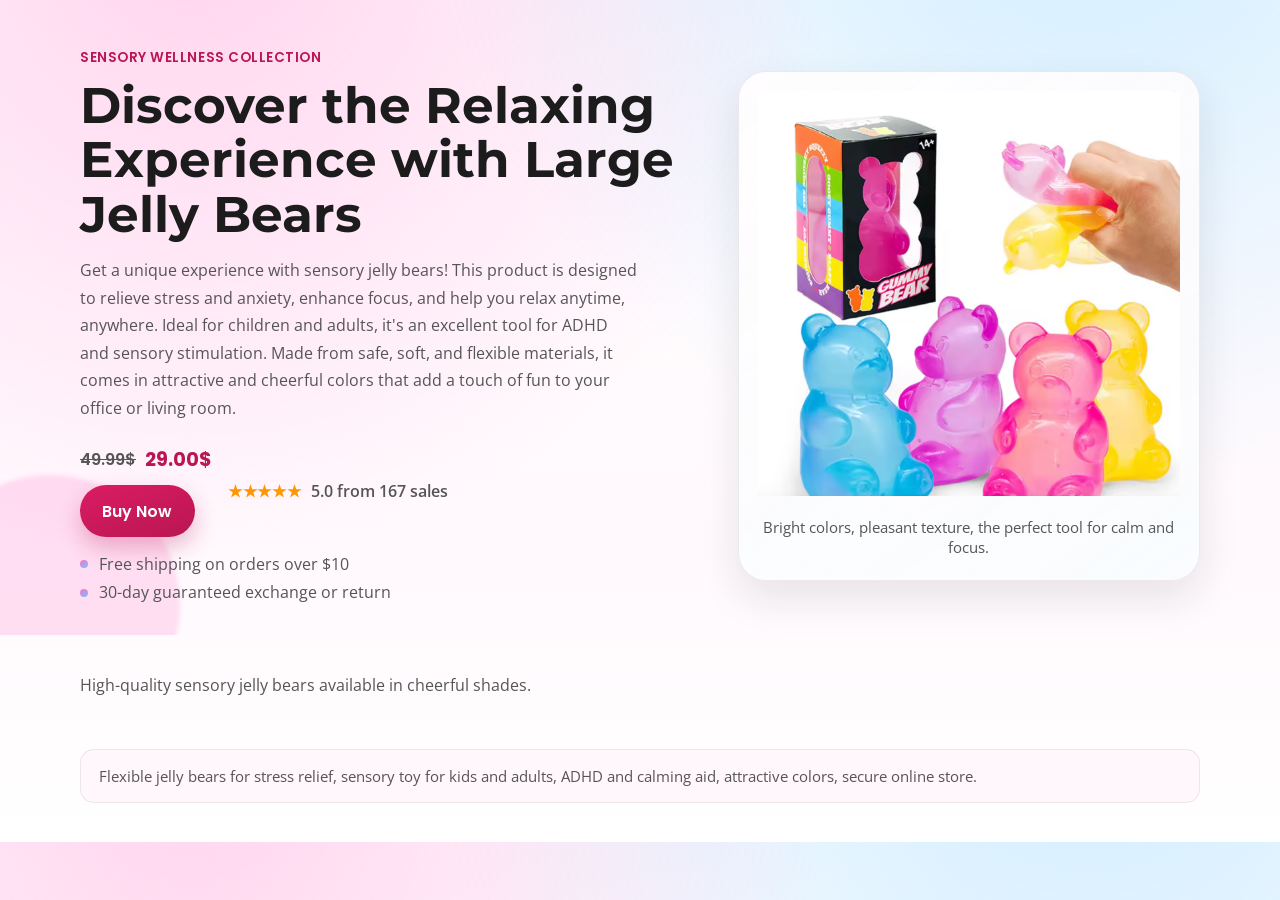
<file: index.html>
<!DOCTYPE html>
<html lang="en">
  <head>
    <meta charset="UTF-8" />
    <meta name="viewport" content="width=device-width, initial-scale=1.0" />
    <meta
      name="description"
      content="Flexible jelly bears for stress relief, sensory toy for kids and adults, ADHD and calming aid, attractive colors, secure online store."
    />
    <meta
      name="keywords"
      content="jelly bears, stress relief, sensory toy, ADHD aid, calming toy, kids, adults"
    />
    <title>Relaxing Large Jelly Bears | Calm & Focus</title>
    <link rel="preconnect" href="https://fonts.googleapis.com" />
    <link rel="preconnect" href="https://fonts.gstatic.com" crossorigin />
    <link
      href="https://fonts.googleapis.com/css2?family=Montserrat:wght@700&family=Open+Sans:wght@400;600&family=Poppins:wght@600;700&display=swap"
      rel="stylesheet"
    />
    <link rel="stylesheet" href="styles.css" />
  </head>
  <body>
    <header class="hero">
          <div class="hero__bg-shape hero__bg-shape--two"></div>
      <div class="container hero__content">
        <section class="hero__text">
          <p class="tag">Sensory Wellness Collection</p>
          <h1>Discover the Relaxing Experience with Large Jelly Bears</h1>
          <p class="lead">
            Get a unique experience with sensory jelly bears! This product is designed to relieve stress and anxiety, enhance focus, and help you relax anytime, anywhere. Ideal for children and adults, it's an excellent tool for ADHD and sensory stimulation. Made from safe, soft, and flexible materials, it comes in attractive and cheerful colors that add a touch of fun to your office or living room.
          </p>
          <div class="hero__actions">
            <div class="hero__buttons">
              <p class="hero-price">
                <span class="hero-price__old">49.99$</span>
                <span class="hero-price__new">29.00$</span>
              </p>
              <a class="cta" id="buy-now-btn" href="buy-now.html">Buy Now</a>
            </div>
            <div class="rating" aria-label="Customer rating">
              <span class="stars">&#9733;&#9733;&#9733;&#9733;&#9733;</span>
              <span>5.0 from 167 sales</span>
            </div>
          </div>
          <ul class="quick-tips" aria-label="Store guarantees">
            <li>Free shipping on orders over $10</li>
            <li>30-day guaranteed exchange or return</li>
          </ul>
        </section>

        <section class="hero__visual" aria-label="Featured jelly bear image">
          <div class="jelly-card jelly-card--pink">
            <a href="buy-now.html" class="image-link" id="buy-image-link" aria-label="Buy pink jelly bear">
              <img src="jell bear.png" alt="Pink jelly bear" class="bear-image" />
            </a>
            <p>Bright colors, pleasant texture, the perfect tool for calm and focus.</p>
          </div>
        </section>
      </div>
    </header>

    <main class="container">
      <section class="products" aria-labelledby="product-colors">
        <div class="section-header">
          <p>High-quality sensory jelly bears available in cheerful shades.</p>
        </div>
      </section>

      <section class="seo" aria-label="SEO summary text">
        <p>
          Flexible jelly bears for stress relief, sensory toy for kids and adults, ADHD and calming aid, attractive colors, secure online store.
        </p>
      </section>
    </main>

    <script>
      const TRACKING_URL = "https://script.google.com/macros/s/AKfycbxA89buwz7hwWM6EcuTEYWIF3dvmYy21kNyxbke8QE42hQdnwol8lZkxEajnZh9mGjb2w/exec";
      const trackingPixels = [];

      function trackBuyEvent(source) {
        const payload = new URLSearchParams({
          event_name: "buy_click",
          event_time: new Date().toISOString(),
          source,
          page: window.location.pathname,
        });

        const trackingPixel = new Image();
        trackingPixel.src = `${TRACKING_URL}?${payload.toString()}`;
        trackingPixels.push(trackingPixel);
      }

      document.getElementById("buy-now-btn")?.addEventListener("click", () => {
        trackBuyEvent("hero_buy_button");
      });

      document.getElementById("buy-image-link")?.addEventListener("click", () => {
        trackBuyEvent("hero_image_link");
      });
    </script>
  </body>
</html>
</file>
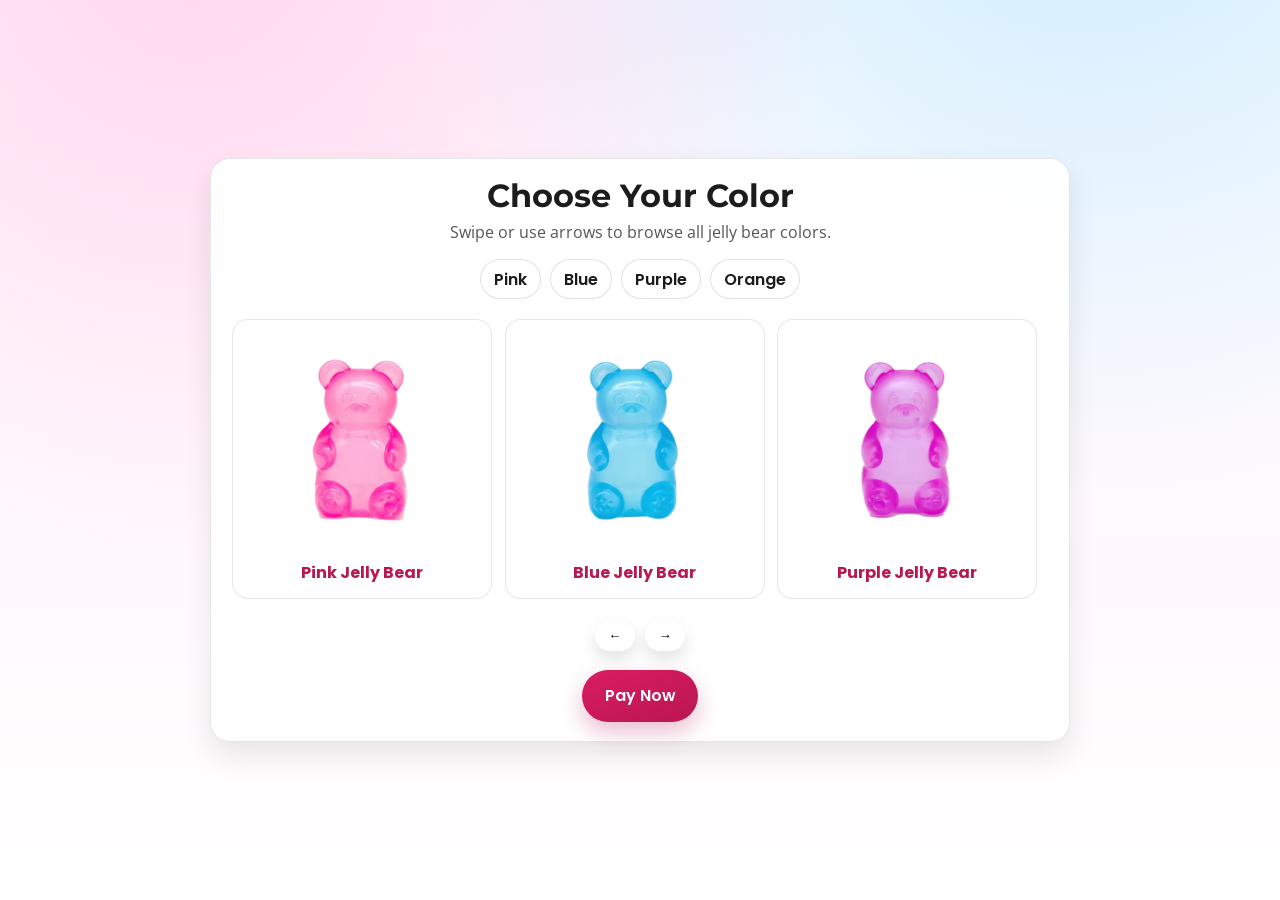
<file: buy-now.html>
<!DOCTYPE html>
<html lang="en">
  <head>
    <meta charset="UTF-8" />
    <meta name="viewport" content="width=device-width, initial-scale=1.0" />
    <title>Choose Color | Jelly Bear</title>
    <link rel="preconnect" href="https://fonts.googleapis.com" />
    <link rel="preconnect" href="https://fonts.gstatic.com" crossorigin />
    <link
      href="https://fonts.googleapis.com/css2?family=Montserrat:wght@700&family=Open+Sans:wght@400;600&family=Poppins:wght@600;700&display=swap"
      rel="stylesheet"
    />
    <link rel="stylesheet" href="styles.css" />
    <style>
      .color-page {
        min-height: 100vh;
        display: grid;
        place-items: center;
        padding: 2rem 1rem;
      }

      .color-card {
        width: min(860px, 96vw);
        background: rgba(255, 255, 255, 0.96);
        border: 1px solid rgba(28, 28, 28, 0.1);
        border-radius: 20px;
        box-shadow: 0 14px 28px rgba(28, 28, 28, 0.1);
        padding: 1.2rem;
      }

      .color-card h1 {
        margin: 0;
        text-align: center;
        font-size: clamp(1.4rem, 4vw, 2rem);
      }

      .color-subtitle {
        text-align: center;
        margin: 0.5rem 0 1rem;
        color: var(--text-secondary);
      }

      .color-pills {
        display: flex;
        justify-content: center;
        flex-wrap: wrap;
        gap: 0.6rem;
        margin-bottom: 1rem;
      }

      .color-pill {
        border: 1px solid rgba(28, 28, 28, 0.12);
        border-radius: 999px;
        padding: 0.4rem 0.8rem;
        font-weight: 600;
        font-family: "Poppins", sans-serif;
        background: #fff;
      }

      .gallery {
        position: relative;
      }

      .gallery-track {
        display: grid;
        grid-auto-flow: column;
        grid-auto-columns: min(260px, 72vw);
        gap: 0.8rem;
        overflow-x: auto;
        scroll-snap-type: x mandatory;
        scroll-behavior: smooth;
        padding: 0.25rem 0.1rem 0.6rem;
      }

      .gallery-track::-webkit-scrollbar {
        height: 8px;
      }

      .gallery-track::-webkit-scrollbar-thumb {
        background: rgba(184, 22, 82, 0.35);
        border-radius: 999px;
      }

      .gallery-item {
        scroll-snap-align: center;
        background: #ffffff;
        border: 1px solid rgba(28, 28, 28, 0.1);
        border-radius: 16px;
        padding: 0.8rem;
        display: grid;
        gap: 0.45rem;
        text-align: center;
      }

      .gallery-item img {
        width: 100%;
        height: 220px;
        object-fit: contain;
      }

      .gallery-item strong {
        font-family: "Poppins", sans-serif;
        color: var(--cta-dark);
      }

      .gallery-nav {
        display: flex;
        justify-content: center;
        gap: 0.6rem;
        margin-top: 0.8rem;
      }

      .gallery-nav button {
        border: 0;
        background: #ffffff;
        border-radius: 999px;
        padding: 0.45rem 0.85rem;
        font-weight: 700;
        cursor: pointer;
        box-shadow: 0 8px 16px rgba(28, 28, 28, 0.12);
      }

      .pay-wrap {
        margin-top: 1.2rem;
        display: grid;
        place-items: center;
      }
    </style>
  </head>
  <body>
    <main class="color-page">
      <section class="color-card">
        <h1>Choose Your Color</h1>
        <p class="color-subtitle">Swipe or use arrows to browse all jelly bear colors.</p>

        <div class="color-pills" aria-label="Available colors">
          <span class="color-pill">Pink</span>
          <span class="color-pill">Blue</span>
          <span class="color-pill">Purple</span>
          <span class="color-pill">Orange</span>
        </div>

        <div class="gallery">
          <div class="gallery-track" id="gallery-track" aria-label="Jelly bear gallery">
            <article class="gallery-item">
              <img src="pink jell bear.png" alt="Pink jelly bear" />
              <strong>Pink Jelly Bear</strong>
            </article>
            <article class="gallery-item">
              <img src="blue jell bear.png" alt="Blue jelly bear" />
              <strong>Blue Jelly Bear</strong>
            </article>
            <article class="gallery-item">
              <img src="purple jell bear.png" alt="Purple jelly bear" />
              <strong>Purple Jelly Bear</strong>
            </article>
            <article class="gallery-item">
              <img src="orange jell bear.png" alt="Orange jelly bear" />
              <strong>Orange Jelly Bear</strong>
            </article>
          </div>

          <div class="gallery-nav">
            <button type="button" id="prev-btn" aria-label="Previous image">&#8592;</button>
            <button type="button" id="next-btn" aria-label="Next image">&#8594;</button>
          </div>
        </div>

        <div class="pay-wrap">
          <a class="cta" href="https://www.paypal.com/ncp/payment/YWVYYHDVAAUT4" target="_blank" rel="noopener noreferrer">Pay Now</a>
        </div>
      </section>
    </main>

    <script>
      const track = document.getElementById("gallery-track");
      const prevBtn = document.getElementById("prev-btn");
      const nextBtn = document.getElementById("next-btn");

      const step = () => Math.max(260, track.clientWidth * 0.8);

      prevBtn.addEventListener("click", () => {
        track.scrollBy({ left: -step(), behavior: "smooth" });
      });

      nextBtn.addEventListener("click", () => {
        track.scrollBy({ left: step(), behavior: "smooth" });
      });
    </script>
  </body>
</html>
</file>
<file: styles.css>
:root {
  --pink: #ff6ec7;
  --blue: #6ec7ff;
  --purple: #c47eff;
  --orange: #ffab5e;
  --text-main: #1c1c1c;
  --text-secondary: #555555;
  --white: #ffffff;
  --cta: #db1c62;
  --cta-dark: #b91652;
  --surface: #fff7fc;
}

* {
  box-sizing: border-box;
}

body {
  margin: 0;
  font-family: "Open Sans", sans-serif;
  color: var(--text-main);
  background:
    radial-gradient(circle at 15% -10%, rgba(255, 110, 199, 0.3), transparent 45%),
    radial-gradient(circle at 85% -20%, rgba(110, 199, 255, 0.35), transparent 45%),
    linear-gradient(180deg, #ffffff 0%, #fff9fd 65%, #ffffff 100%);
}

.container {
  width: min(1120px, 92vw);
  margin: 0 auto;
}

.hero {
  position: relative;
  overflow: hidden;
  padding: 3rem 0 2rem;
}

.hero__bg-shape {
  position: absolute;
  border-radius: 50%;
  filter: blur(2px);
  z-index: -1;
}

.hero__bg-shape--one {
  width: 320px;
  height: 320px;
  background: rgba(196, 126, 255, 0.24);
  top: -90px;
  right: -60px;
}

.hero__bg-shape--two {
  width: 260px;
  height: 260px;
  background: rgba(255, 110, 199, 0.2);
  bottom: -100px;
  left: -80px;
}

.hero__content {
  display: grid;
  gap: 2rem;
  grid-template-columns: 1.15fr 0.85fr;
  align-items: center;
}

.tag {
  font-family: "Poppins", sans-serif;
  font-weight: 600;
  color: var(--cta-dark);
  letter-spacing: 0.04em;
  text-transform: uppercase;
  margin: 0 0 0.6rem;
  font-size: 0.84rem;
}

h1,
h2,
h3 {
  font-family: "Montserrat", sans-serif;
  margin: 0;
}

h1 {
  font-size: clamp(1.9rem, 4.2vw, 3.1rem);
  line-height: 1.1;
  margin-bottom: 1rem;
}

.lead {
  color: var(--text-secondary);
  max-width: 62ch;
  margin: 0;
  line-height: 1.72;
}

.hero__actions {
  margin-top: 1.4rem;
  display: flex;
  align-items: center;
  gap: 1rem;
  flex-wrap: wrap;
}

.hero__buttons {
  display: flex;
  flex-direction: column;
  align-items: flex-start;
  gap: 0.7rem;
  flex-wrap: wrap;
}

.hero-price {
  margin: 0;
  display: flex;
  align-items: center;
  gap: 0.55rem;
  font-family: "Poppins", sans-serif;
  font-weight: 700;
  font-size: 1.15rem;
  color: var(--cta-dark);
}

.hero-price__old {
  font-size: 1rem;
  font-weight: 600;
  color: var(--text-secondary);
  text-decoration: line-through;
}

.hero-price__new {
  font-size: 1.2rem;
  color: var(--cta-dark);
}

.cta {
  font-family: "Poppins", sans-serif;
  font-weight: 600;
  border: 0;
  text-decoration: none;
  display: inline-flex;
  align-items: center;
  justify-content: center;
  color: var(--white);
  background: linear-gradient(160deg, var(--cta), var(--cta-dark));
  padding: 0.85rem 1.4rem;
  border-radius: 999px;
  font-size: 1rem;
  cursor: pointer;
  box-shadow: 0 10px 22px rgba(184, 22, 82, 0.28);
  transition: transform 180ms ease, box-shadow 180ms ease;
}

.cta:hover {
  transform: translateY(-2px);
  box-shadow: 0 12px 28px rgba(184, 22, 82, 0.34);
}

.cta--secondary {
  background: linear-gradient(160deg, #f36dad, #d33883);
}

.cart-link {
  font-family: "Poppins", sans-serif;
  font-weight: 600;
  text-decoration: none;
  color: var(--cta-dark);
  border: 1px solid rgba(184, 22, 82, 0.24);
  background: #fff;
  padding: 0.78rem 1.05rem;
  border-radius: 999px;
  transition: background 180ms ease, transform 180ms ease;
}

.cart-link:hover {
  background: #fff4fa;
  transform: translateY(-2px);
}

.rating {
  display: flex;
  align-items: center;
  gap: 0.55rem;
  color: var(--text-secondary);
  font-weight: 600;
}

.stars {
  color: #ff9700;
  letter-spacing: 0.05em;
}

.quick-tips {
  list-style: none;
  padding: 0;
  margin: 1rem 0 0;
  display: grid;
  gap: 0.4rem;
  color: var(--text-secondary);
}

.quick-tips li {
  position: relative;
  padding-left: 1.2rem;
}

.quick-tips li::before {
  content: "";
  width: 0.5rem;
  height: 0.5rem;
  border-radius: 50%;
  position: absolute;
  left: 0;
  top: 0.45rem;
  background: linear-gradient(145deg, var(--pink), var(--blue));
}

.jelly-card {
  border-radius: 28px;
  background:
    linear-gradient(145deg, rgba(255, 255, 255, 0.95), rgba(255, 255, 255, 0.82)),
    linear-gradient(160deg, rgba(255, 110, 199, 0.24), rgba(110, 199, 255, 0.2));
  border: 1px solid rgba(28, 28, 28, 0.08);
  padding: 1.2rem;
  box-shadow: 0 18px 40px rgba(28, 28, 28, 0.1);
}

.jelly-card p {
  color: var(--text-secondary);
  margin: 1rem 0 0.25rem;
  text-align: center;
  font-size: 0.95rem;
}

.bear {
  width: 190px;
  height: 210px;
  margin: 0 auto;
  border-radius: 42% 42% 38% 38% / 35% 35% 45% 45%;
  position: relative;
  box-shadow: inset 0 -10px 26px rgba(255, 255, 255, 0.25), 0 14px 24px rgba(28, 28, 28, 0.16);
}

.bear-image,
.product-image {
  width: 100%;
  height: 100%;
  object-fit: contain;
}

.image-link {
  display: block;
  width: 100%;
  height: 100%;
}

.bear::before,
.bear::after {
  content: "";
  position: absolute;
  width: 54px;
  height: 54px;
  border-radius: 50%;
  top: -18px;
  display: none;
}

.products {
  padding: 2.4rem 0 2.2rem;
}

.section-header {
  display: flex;
  justify-content: space-between;
  gap: 1rem;
  align-items: end;
  margin-bottom: 1.15rem;
  flex-wrap: wrap;
}

h2 {
  font-size: clamp(1.4rem, 3vw, 2.2rem);
}

.section-header p {
  margin: 0;
  color: var(--text-secondary);
}

.product-grid {
  display: grid;
  gap: 1rem;
  grid-template-columns: repeat(4, minmax(0, 1fr));
}

.product-card {
  background: var(--white);
  border: 1px solid rgba(28, 28, 28, 0.08);
  border-radius: 18px;
  padding: 0.95rem;
  box-shadow: 0 12px 26px rgba(28, 28, 28, 0.08);
}

.product-card h3 {
  margin: 0.8rem 0 0.45rem;
  font-size: 1.1rem;
}

.product-card p {
  margin: 0;
  color: var(--text-secondary);
  font-size: 0.93rem;
  line-height: 1.55;
}

.color-name {
  font-weight: 600;
  color: var(--cta-dark);
  font-size: 0.95rem;
  margin: 0.3rem 0 0.3rem !important;
}

.swatch {
  border-radius: 14px;
  min-height: 190px;
  display: grid;
  place-items: center;
  padding: 0.75rem;
}

.swatch--pink {
  background: linear-gradient(140deg, rgba(255, 110, 199, 0.24), rgba(255, 110, 199, 0.08));
}

.swatch--blue {
  background: linear-gradient(140deg, rgba(110, 199, 255, 0.25), rgba(110, 199, 255, 0.08));
}

.swatch--purple {
  background: linear-gradient(140deg, rgba(196, 126, 255, 0.24), rgba(196, 126, 255, 0.08));
}

.swatch--orange {
  background: linear-gradient(140deg, rgba(255, 171, 94, 0.24), rgba(255, 171, 94, 0.08));
}

.info-page {
  min-height: 100vh;
  display: grid;
  place-items: center;
  padding: 2rem 1rem;
}

.info-card {
  width: min(900px, 96vw);
  background: rgba(255, 255, 255, 0.95);
  border: 1px solid rgba(28, 28, 28, 0.08);
  border-radius: 22px;
  box-shadow: 0 16px 34px rgba(28, 28, 28, 0.1);
  padding: 1.5rem;
  font-family: "Cairo", "Open Sans", sans-serif;
}

.info-card h1 {
  font-size: clamp(1.4rem, 3vw, 2rem);
  margin-bottom: 0.4rem;
}

.info-subtitle {
  margin: 0 0 1.25rem;
  color: var(--text-secondary);
}

.info-form {
  display: grid;
  gap: 1rem;
}

.info-grid {
  display: grid;
  gap: 0.9rem;
  grid-template-columns: repeat(2, minmax(0, 1fr));
}

.info-grid label {
  display: grid;
  gap: 0.4rem;
  font-weight: 600;
}

.info-grid input,
.info-grid select {
  width: 100%;
  border: 1px solid rgba(28, 28, 28, 0.18);
  border-radius: 12px;
  padding: 0.72rem 0.82rem;
  font: inherit;
  background: #fff;
}

.info-grid input:focus,
.info-grid select:focus {
  outline: 2px solid rgba(216, 27, 96, 0.18);
  border-color: var(--cta);
}

.info-full-width {
  grid-column: 1 / -1;
}

.info-actions {
  display: flex;
  flex-direction: column;
  align-items: flex-start;
  gap: 0.7rem;
}

@media (max-width: 760px) {
  .info-page,
  .checkout-page {
    padding: 1.25rem 0;
  }

  .info-card,
  .checkout-card {
    width: 100%;
    border-radius: 16px;
    padding: 1rem;
  }

  .checkout-subtitle {
    line-height: 1.55;
  }

  .info-grid {
    grid-template-columns: 1fr;
  }

  .info-full-width {
    grid-column: auto;
  }

  .info-actions {
    display: grid;
    grid-template-columns: 1fr;
  }

  .info-actions .cta {
    width: 100%;
  }

  .info-grid input,
  .info-grid select,
  .checkout-form input,
  .checkout-form textarea,
  .checkout-form select {
    font-size: 16px;
  }

  .payment-block .pay-btn {
    width: min(100%, 340px);
  }
}

.swatch .bear {
  width: 122px;
  height: 136px;
}

.swatch .bear::before,
.swatch .bear::after {
  width: 34px;
  height: 34px;
  top: -12px;
}

.swatch img {
  max-width: 96%;
  max-height: 96%;
}

.seo {
  background: var(--surface);
  border: 1px solid rgba(28, 28, 28, 0.08);
  border-radius: 14px;
  padding: 1rem 1.1rem;
  margin-bottom: 2.4rem;
}

.seo p {
  margin: 0;
  color: var(--text-secondary);
  font-size: 0.95rem;
}

.checkout-page {
  min-height: 100vh;
  padding: 3rem 0;
  display: flex;
  align-items: center;
}

.checkout-wrap {
  display: flex;
  justify-content: center;
}

.checkout-card {
  width: min(700px, 100%);
  background: rgba(255, 255, 255, 0.96);
  border: 1px solid rgba(28, 28, 28, 0.1);
  border-radius: 20px;
  padding: 1.4rem;
  box-shadow: 0 14px 28px rgba(28, 28, 28, 0.1);
}

.checkout-card h1 {
  margin-bottom: 0.6rem;
}

.checkout-subtitle {
  margin: 0 0 1rem;
  color: var(--text-secondary);
}

.checkout-form {
  display: grid;
  gap: 0.58rem;
}

.checkout-form label {
  font-weight: 600;
  color: var(--text-main);
  margin-top: 0.4rem;
}

.checkout-form input,
.checkout-form textarea,
.checkout-form select {
  border: 1px solid rgba(28, 28, 28, 0.2);
  border-radius: 12px;
  padding: 0.72rem 0.8rem;
  font-family: "Open Sans", sans-serif;
  font-size: 0.96rem;
  color: var(--text-main);
  background: #ffffff;
}

.checkout-form input:focus,
.checkout-form textarea:focus,
.checkout-form select:focus {
  outline: 2px solid rgba(110, 199, 255, 0.45);
  border-color: rgba(110, 199, 255, 0.9);
}

.checkout-form .cta {
  margin-top: 0.8rem;
}

.back-link {
  display: inline-block;
  margin-top: 1rem;
  font-weight: 600;
  color: var(--cta-dark);
  text-decoration: none;
}

.back-link:hover {
  text-decoration: underline;
}

.payment-card {
  width: min(760px, 100%);
}

.order-summary {
  border: 1px solid rgba(28, 28, 28, 0.1);
  border-radius: 14px;
  padding: 0.9rem;
  background: #fff9fd;
}

.order-summary h2 {
  font-size: 1.1rem;
  margin-bottom: 0.65rem;
}

.order-summary dl {
  margin: 0;
  display: grid;
  gap: 0.45rem;
}

.order-summary dl div {
  display: flex;
  justify-content: space-between;
  gap: 0.75rem;
  border-bottom: 1px dashed rgba(28, 28, 28, 0.12);
  padding-bottom: 0.3rem;
}

.order-summary dt {
  font-weight: 600;
  color: var(--text-secondary);
}

.order-summary dd {
  margin: 0;
  text-align: right;
  word-break: break-word;
}

.payment-methods {
  display: grid;
  gap: 0.7rem;
  margin-top: 1rem;
}

.payment-block {
  border: 1px solid rgba(28, 28, 28, 0.1);
  border-radius: 14px;
  padding: 0.9rem;
  background: #ffffff;
}

.payment-block h2 {
  font-size: 1.1rem;
  margin-bottom: 0.3rem;
}

.method-note {
  margin: 0 0 0.7rem;
  color: var(--text-secondary);
}

#paypal-button-container {
  min-height: 45px;
}

.pay-btn {
  border: 0;
  border-radius: 14px;
  min-height: 60px;
  padding: 0.95rem 1.8rem;
  font-family: "Poppins", sans-serif;
  font-weight: 600;
  font-size: 1.08rem;
  text-decoration: none;
  display: inline-flex;
  align-items: center;
  justify-content: center;
  cursor: pointer;
}

.pay-btn--paypal {
  color: #ffffff;
  background: linear-gradient(160deg, #0070ba, #00457c);
  box-shadow: 0 10px 22px rgba(0, 69, 124, 0.25);
}

.pay-btn--mastercard {
  color: #ffffff;
  background: linear-gradient(160deg, var(--cta), var(--cta-dark));
  box-shadow: 0 10px 22px rgba(184, 22, 82, 0.28);
}

.payment-block .pay-btn {
  display: flex;
  width: max-content;
  margin: 0 auto;
}

.payment-options {
  display: grid;
  grid-template-columns: repeat(2, minmax(0, 1fr));
  gap: 0.75rem;
}

.payment-choice {
  border: 1px solid rgba(28, 28, 28, 0.14);
  background: #ffffff;
  border-radius: 12px;
  min-height: 56px;
  padding: 0.55rem 0.8rem;
  display: flex;
  align-items: center;
  justify-content: center;
  gap: 0.5rem;
  font-family: "Poppins", sans-serif;
  font-weight: 600;
  color: var(--text-main);
  cursor: pointer;
  transition: transform 160ms ease, box-shadow 160ms ease, border-color 160ms ease;
}

.payment-choice:hover {
  transform: translateY(-2px);
  border-color: rgba(216, 27, 96, 0.35);
  box-shadow: 0 10px 20px rgba(28, 28, 28, 0.08);
}

.payment-choice img {
  width: 24px;
  height: 24px;
  object-fit: contain;
}

.integration-note {
  margin: 0.9rem 0 0;
  color: var(--text-secondary);
  font-size: 0.9rem;
}

.hero__text,
.hero__visual,
.product-card,
.seo {
  animation: rise 620ms ease both;
}

.product-card:nth-child(2) {
  animation-delay: 80ms;
}

.product-card:nth-child(3) {
  animation-delay: 150ms;
}

.product-card:nth-child(4) {
  animation-delay: 220ms;
}

@keyframes rise {
  from {
    opacity: 0;
    transform: translateY(12px);
  }
  to {
    opacity: 1;
    transform: translateY(0);
  }
}

@media (max-width: 980px) {
  .hero__content {
    grid-template-columns: 1fr;
  }

  .product-grid {
    grid-template-columns: repeat(2, minmax(0, 1fr));
  }
}

@media (max-width: 580px) {
  .hero {
    padding-top: 2rem;
  }

  h1 {
    font-size: clamp(1.5rem, 8vw, 2rem);
  }

  .product-grid {
    grid-template-columns: 1fr;
  }

  .cta {
    width: 100%;
  }

  .hero__buttons {
    width: 100%;
  }

  .rating {
    width: 100%;
    justify-content: center;
  }

  .checkout-card {
    padding: 1rem;
  }

  .order-summary dl div {
    display: grid;
    gap: 0.2rem;
  }

  .order-summary dd {
    text-align: left;
  }

  .order-summary {
    padding: 0.75rem;
  }

  .payment-block {
    padding: 0.75rem;
  }

  .payment-block .pay-btn {
    width: 100%;
  }

  .payment-options {
    grid-template-columns: 1fr;
  }
}
</file>
